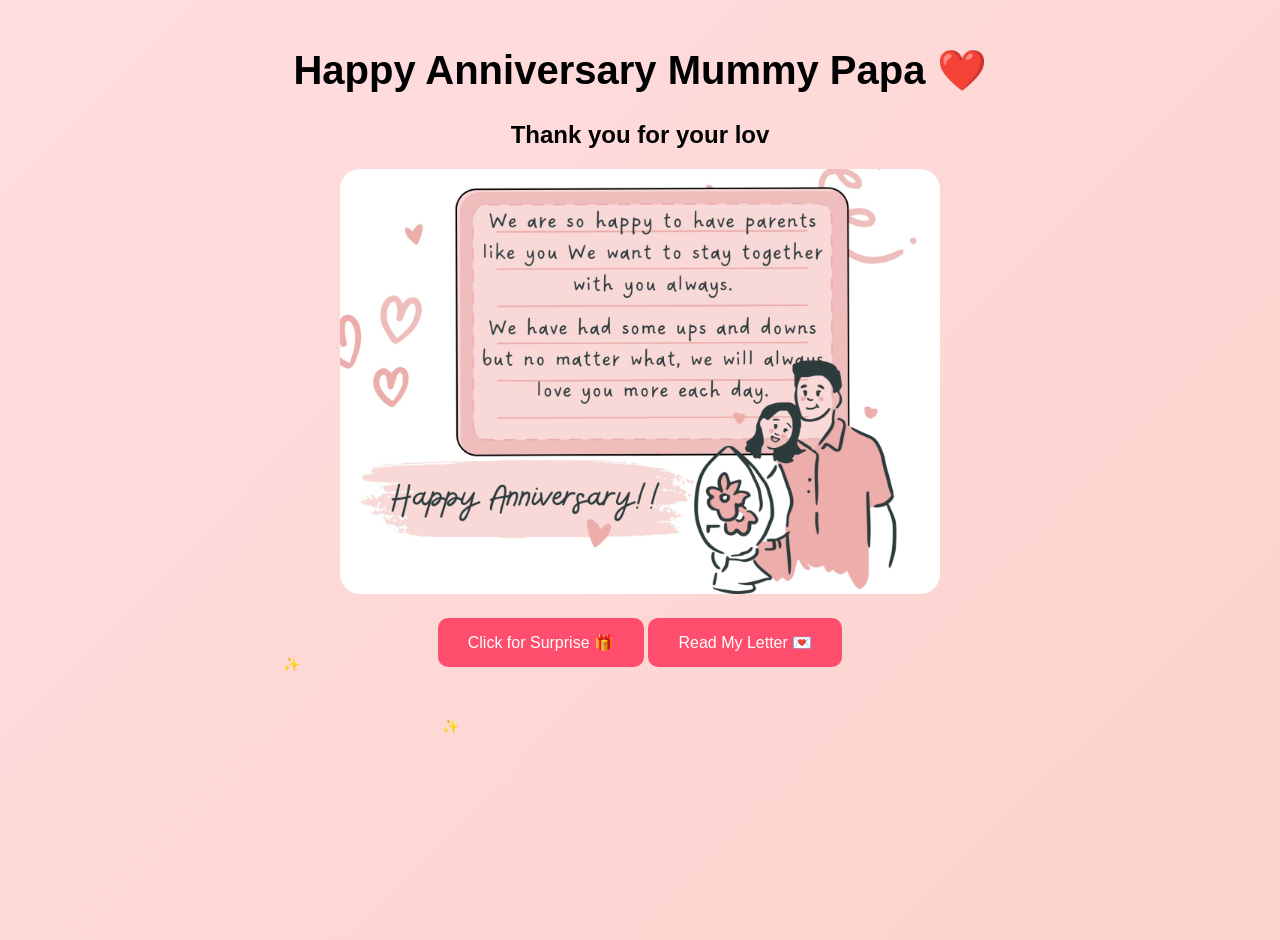
<file: index.html>
<!DOCTYPE html>
<html lang="en">
<head>
    <meta charset="UTF-8">
    <title>Happy Anniversary ❤️</title>
    <link rel="stylesheet" href="style.css">
    <meta name="viewport" content="width=device-width, initial-scale=1.0">
</head>

<body>

<!-- Background Music -->
<audio id="bgMusic" loop>
    <source src="music.mp3" type="audio/mpeg">
</audio>


<div class="container">

    <h1>Happy Anniversary Mummy Papa ❤️</h1>

    <!-- Typing Text -->
    <h2 id="typing"></h2>

    <!-- Slideshow -->
    <div class="slideshow">
        <img id="slide">
    </div>

   <!-- Video Button -->
<button onclick="showVideo()">Click for Surprise 🎁</button>

<!-- Video Section -->
<div id="videoBox" style="display:none; margin-top:20px;">
    <video id="surpriseVideo" width="320" controls>
        <source src="video.mp4" type="video/mp4">
    </video>
</div>
    <!-- Letter Button -->
    <button onclick="location.href='letter.html'">Read My Letter 💌</button>

</div>

<!-- THANK YOU SCREEN -->
<div id="thankYouScreen">
    <h1>Thank You ❤️</h1>
</div>

<!-- Emoji container -->
<div id="emojiContainer"></div>

<!-- JS -->
<script src="script.js"></script>

<!-- Start music on click -->
<script>
document.addEventListener("click", function() {
    document.getElementById("bgMusic").play();
});
</script>

</body>
</html>
</file>
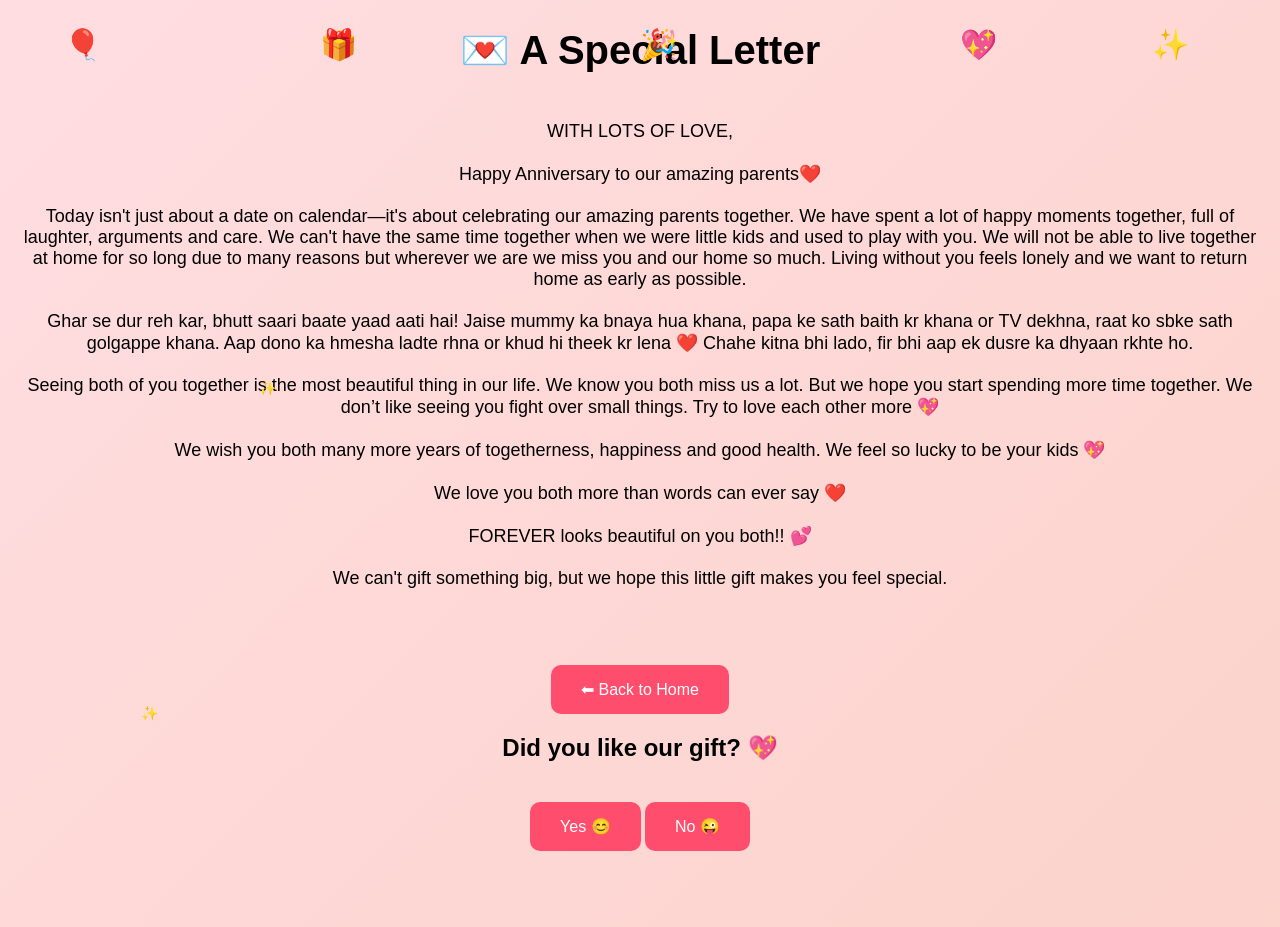
<file: letter.html>
<!DOCTYPE html>
<html>
<head>
    <title>My Letter 💌</title>
    <link rel="stylesheet" href="style.css">
</head>

<body>

<!-- 🎉 Decorations -->
<div class="decorations">
    <span class="sticker">🎈</span>
    <span class="sticker">🎁</span>
    <span class="sticker">🎉</span>
    <span class="sticker">💖</span>
    <span class="sticker">✨</span>
</div>

<!-- 🎈 Balloons -->
<div class="balloonWrapper">
    <img src="balloon.png">
    <img src="balloon.png">
    <img src="balloon.png">
    <img src="balloon.png">
    <img src="balloon.png">
</div>

<!-- 🎵 Music -->
<audio id="bgMusic" loop>
    <source src="music.mp3" type="audio/mpeg">
</audio>

<h1>💌 A Special Letter</h1>

<p style="padding:20px; font-size:18px;">
WITH LOTS OF LOVE,<br><br>

Happy Anniversary to our amazing parents❤️<br><br>

Today isn't just about a date on calendar—it's about celebrating our amazing parents together.
We have spent a lot of happy moments together, full of laughter, arguments and care.
We can't have the same time together when we were little kids and used to play with you.
We will not be able to live together at home for so long due to many reasons but wherever we are we miss you and our home so much.
Living without you feels lonely and we want to return home as early as possible.<br><br>

Ghar se dur reh kar, bhutt saari baate yaad aati hai!  
Jaise mummy ka bnaya hua khana, papa ke sath baith kr khana or TV dekhna, raat ko sbke sath golgappe khana.  
Aap dono ka hmesha ladte rhna or khud hi theek kr lena ❤️  
Chahe kitna bhi lado, fir bhi aap ek dusre ka dhyaan rkhte ho.<br><br>

Seeing both of you together is the most beautiful thing in our life.  
We know you both miss us a lot. But we hope you start spending more time together.
We don’t like seeing you fight over small things. Try to love each other more 💖<br><br>

We wish you both many more years of togetherness, happiness and good health.  
We feel so lucky to be your kids 💖<br><br>

We love you both more than words can ever say ❤️<br><br>

FOREVER looks beautiful on you both!! 💕<br><br>

We can't gift something big, but we hope this little gift makes you feel special.
</p>

<br>

<button onclick="location.href='index.html'">⬅ Back to Home</button>

<!-- 💖 Feedback -->
<div id="feedbackSection" style="margin-top:20px; text-align:center;">
    <h2>Did you like our gift? 💖</h2>

    <button onclick="showThankYou()">Yes 😊</button>
    <button id="noBtn" onmouseover="moveNo()">No 😜</button>
</div>

<!-- 🎉 Thank You Screen -->
<div id="thankYouScreen">

    <h1>
        we knew this would make you happy..!!😃<br><br>

        Aap dono ki jodi hai bilkul kamaal,<br>
        Thodi si ladai, thoda sa bawaal!<br>
        Par end mein ho jaata sab set,<br>
        Isliye toh kehte hain — Best Parents Ever- No Regret ❤️<br><br>

        Ladte ho, manaate ho, phir muskuraate ho,<br>
        Aap dono hi toh ho jo ghar ko ghar banaate ho! ❤️
    </h1>

    <div class="thankBalloons">
        <img src="balloon.png">
        <img src="balloon.png">
        <img src="balloon.png">
        <img src="balloon.png">
        <img src="balloon.png">
        <img src="balloon.png">
        <img src="balloon.png">
        <img src="balloon.png">
    </div>

</div>

<!-- JS -->
<script src="script.js"></script>

<script>
document.addEventListener("click", function() {
    let music = document.getElementById("bgMusic");
    if (music.paused) {
        music.play();
    }
});
</script>

</body>
</html>
</file>
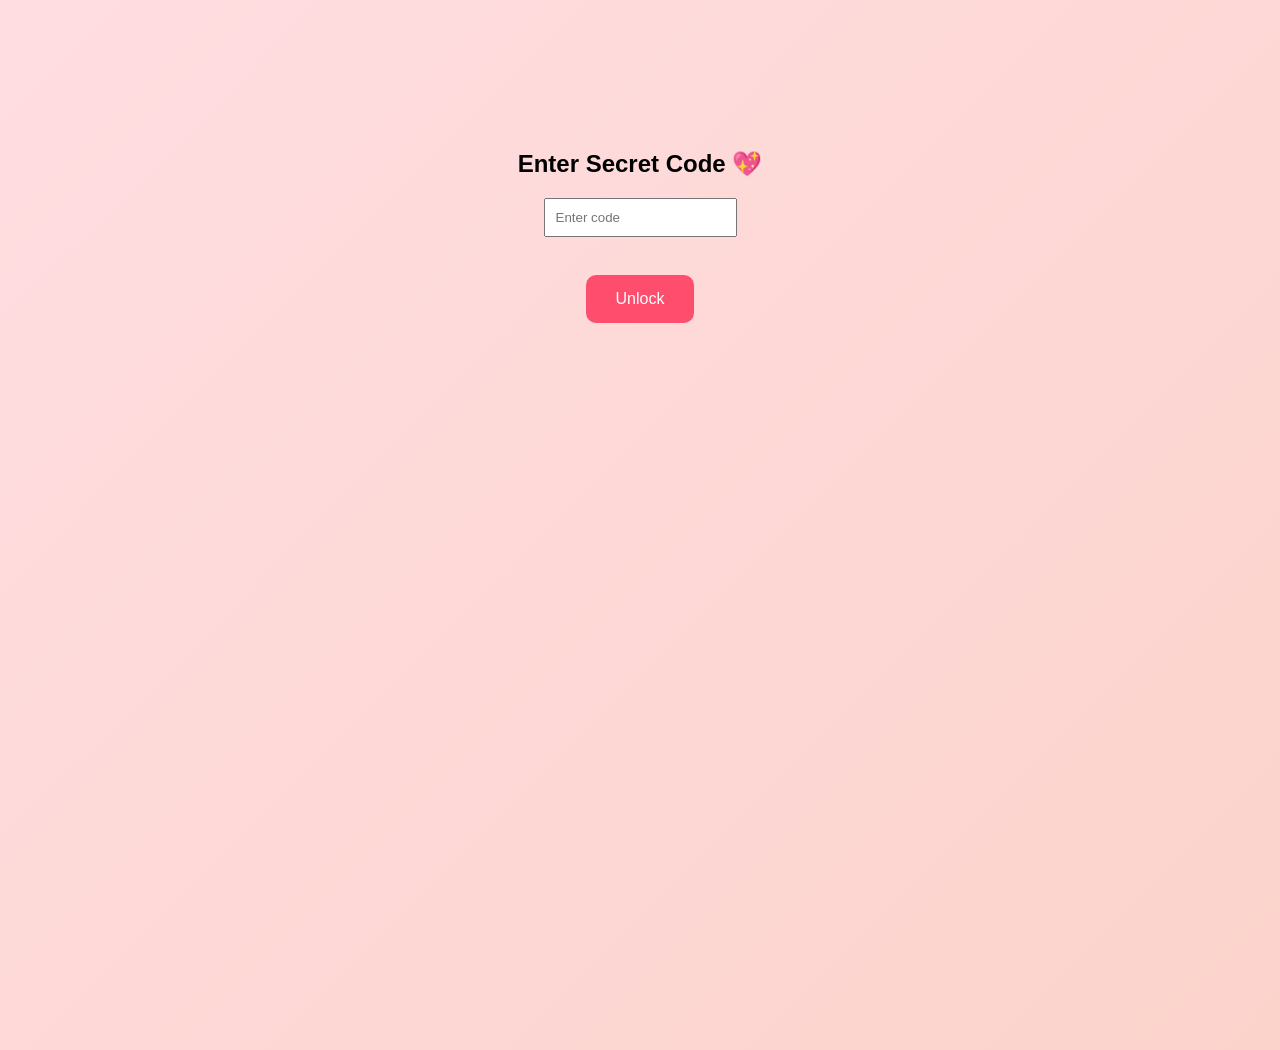
<file: login.html>
<!DOCTYPE html>
<html lang="en">
<head>
    <meta charset="UTF-8">
    <title>Enter Love Code ❤️</title>
    <link rel="stylesheet" href="style.css">

    <!-- Mobile responsive -->
    <meta name="viewport" content="width=device-width, initial-scale=1.0">
</head>

<body>

<div class="login-box">
    <h2>Enter Secret Code 💖</h2>

    <input type="password" id="password" placeholder="Enter code">

    <br><br>

    <button onclick="checkPassword()">Unlock</button>

    <p id="error" style="color:red;"></p>
</div>

<script>
function checkPassword() {
    let pass = document.getElementById("password").value.trim();

    if (pass === "05052007") {
        window.location.href = "index.html";
    } else {
        document.getElementById("error").innerText = "Wrong password 💔";
    }
}

/* Allow Enter key to submit */
document.getElementById("password").addEventListener("keypress", function(e) {
    if (e.key === "Enter") {
        checkPassword();
    }
});
</script>

</body>
</html>
</file>
<file: style.css>
body {
    margin: 0;
    padding: 0;
    font-family: Arial;
    text-align: center;
    min-height: 100vh;
    overflow-y: auto;
    color: black;

    background: linear-gradient(-45deg, #ff6a88, #ff99ac, #fad0c4, #ffdde1);
    background-size: 400% 400%;
    animation: gradientBG 10s ease infinite;
}

@keyframes gradientBG {
    0% { background-position: 0%; }
    50% { background-position: 100%; }
    100% { background-position: 0%; }
}

/* Container */
.container {
    position: relative;
    z-index: 2;
    min-height: 100vh;
    padding: 20px;
}

h1 { font-size: 40px; }

#typing {
    font-size: 24px;
    margin: 20px;
}

/* Slideshow */
.slideshow img {
    width: 90%;
    max-width: 600px;
    height: auto;
    object-fit: contain;
    border-radius: 20px;
}

video {
    width: 90%;
    max-width: 350px;
}

/* Buttons */
button {
    margin-top: 20px;
    padding: 15px 30px;
    border: none;
    font-size: 16px;
    border-radius: 10px;
    background: #ff4d6d;
    color: white;
    cursor: pointer;
    transition: 0.3s;
}

button:hover { transform: scale(1.1); }
button:active { transform: scale(0.95); }

/* Login */
.login-box { margin-top: 150px; }
.login-box input { padding: 10px; }

/* Feedback */
#feedbackSection {
    margin-top: 20px;
}

/* 🌸 THANK YOU SCREEN (FINAL FIXED) */
#thankYouScreen {
    display: none;
    position: fixed;
    top: 0;
    left: 0;
    width: 100%;
    height: 100%;

    background: linear-gradient(-45deg, #ff6a88, #ff99ac, #fad0c4, #ffdde1);
    background-size: 400% 400%;
    animation: gradientBG 10s ease infinite;

    z-index: 9999;
    overflow-y: auto;
}

/* Center text */
#thankYouScreen h1 {
    position:relative;
    margin-top: 50px;
    font-size: 26px;
    line-height: 1.6;
    padding: 20px;
    color: black;
    text-shadow: 0 0 20px pink;
}

/* 🎈 BALLOONS FULL SCREEN */
.thankBalloons img {
    position: absolute;
    width: 90px;
    bottom: -150px;
    animation: floatBalloon linear infinite;
}

/* Spread across screen */
.thankBalloons img:nth-child(1) { left: 5%; animation-duration: 18s; }
.thankBalloons img:nth-child(2) { left: 15%; animation-duration: 20s; }
.thankBalloons img:nth-child(3) { left: 25%; animation-duration: 22s; }
.thankBalloons img:nth-child(4) { left: 35%; animation-duration: 19s; }
.thankBalloons img:nth-child(5) { left: 50%; animation-duration: 21s; }
.thankBalloons img:nth-child(6) { left: 65%; animation-duration: 23s; }
.thankBalloons img:nth-child(7) { left: 75%; animation-duration: 20s; }
.thankBalloons img:nth-child(8) { left: 85%; animation-duration: 22s; }

/* Smooth floating */
@keyframes floatBalloon {
    0% { transform: translateY(0) translateX(0); }
    50% { transform: translateY(-60vh) translateX(20px); }
    100% { transform: translateY(-120vh) translateX(-20px); }
}

/* 🎉 Emoji explosion */
#emojiContainer {
    position: fixed;
    top: 0;
    left: 0;
    pointer-events: none;
    width: 100%;
    height: 100%;
}

.emoji {
    position: absolute;
    font-size: 25px;
    animation: explode 1s ease-out forwards;
}

@keyframes explode {
    from { transform: scale(1); opacity: 1; }
    to {
        transform: translate(var(--x), var(--y)) scale(2);
        opacity: 0;
    }
}

/* ✨ Sparkles */
.sparkle {
    position: absolute;
    color: white;
    font-size: 14px;
    animation: sparkleAnim 1.5s infinite alternate;
}

@keyframes sparkleAnim {
    from { opacity: 0.2; transform: scale(0.8); }
    to { opacity: 1; transform: scale(1.4); }
}

/* 🎁 Falling emojis */
.decorations {
    position: fixed;
    width: 100%;
    height: 100%;
    pointer-events: none;
}

.sticker {
    position: absolute;
    font-size: 30px;
    animation: fallDown linear infinite;
}

.sticker:nth-child(1) { left: 5%; animation-duration: 10s; }
.sticker:nth-child(2) { left: 25%; animation-duration: 12s; }
.sticker:nth-child(3) { left: 50%; animation-duration: 14s; }
.sticker:nth-child(4) { left: 75%; animation-duration: 11s; }
.sticker:nth-child(5) { left: 90%; animation-duration: 13s; }

@keyframes fallDown {
    0% { transform: translateY(-10vh); opacity: 0; }
    20% { opacity: 1; }
    100% { transform: translateY(110vh); opacity: 0; }
}
/* 🎈 BALLOONS FOR LETTER PAGE (FINAL FIX) */
.balloonWrapper {
    position: fixed;
    top: 0;
    left: 0;
    width: 100%;
    height: 100%;
    pointer-events: none;
}

/* Balloon style */
.balloonWrapper img {
    position: absolute;
    width: 90px;
    bottom: -150px;
    animation: floatBalloonLetter linear infinite;
}

/* Spread balloons nicely */
.balloonWrapper img:nth-child(1) { left: 10%; animation-duration: 18s; }
.balloonWrapper img:nth-child(2) { left: 30%; animation-duration: 20s; }
.balloonWrapper img:nth-child(3) { left: 50%; animation-duration: 22s; }
.balloonWrapper img:nth-child(4) { left: 70%; animation-duration: 19s; }
.balloonWrapper img:nth-child(5) { left: 85%; animation-duration: 21s; }

/* Smooth floating + gentle sway */
@keyframes floatBalloonLetter {
    0% {
        transform: translateY(0) translateX(0);
        opacity: 1;
    }
    50% {
        transform: translateY(-60vh) translateX(15px);
    }
    100% {
        transform: translateY(-120vh) translateX(-15px);
        opacity: 1;
    }
}
</file>
